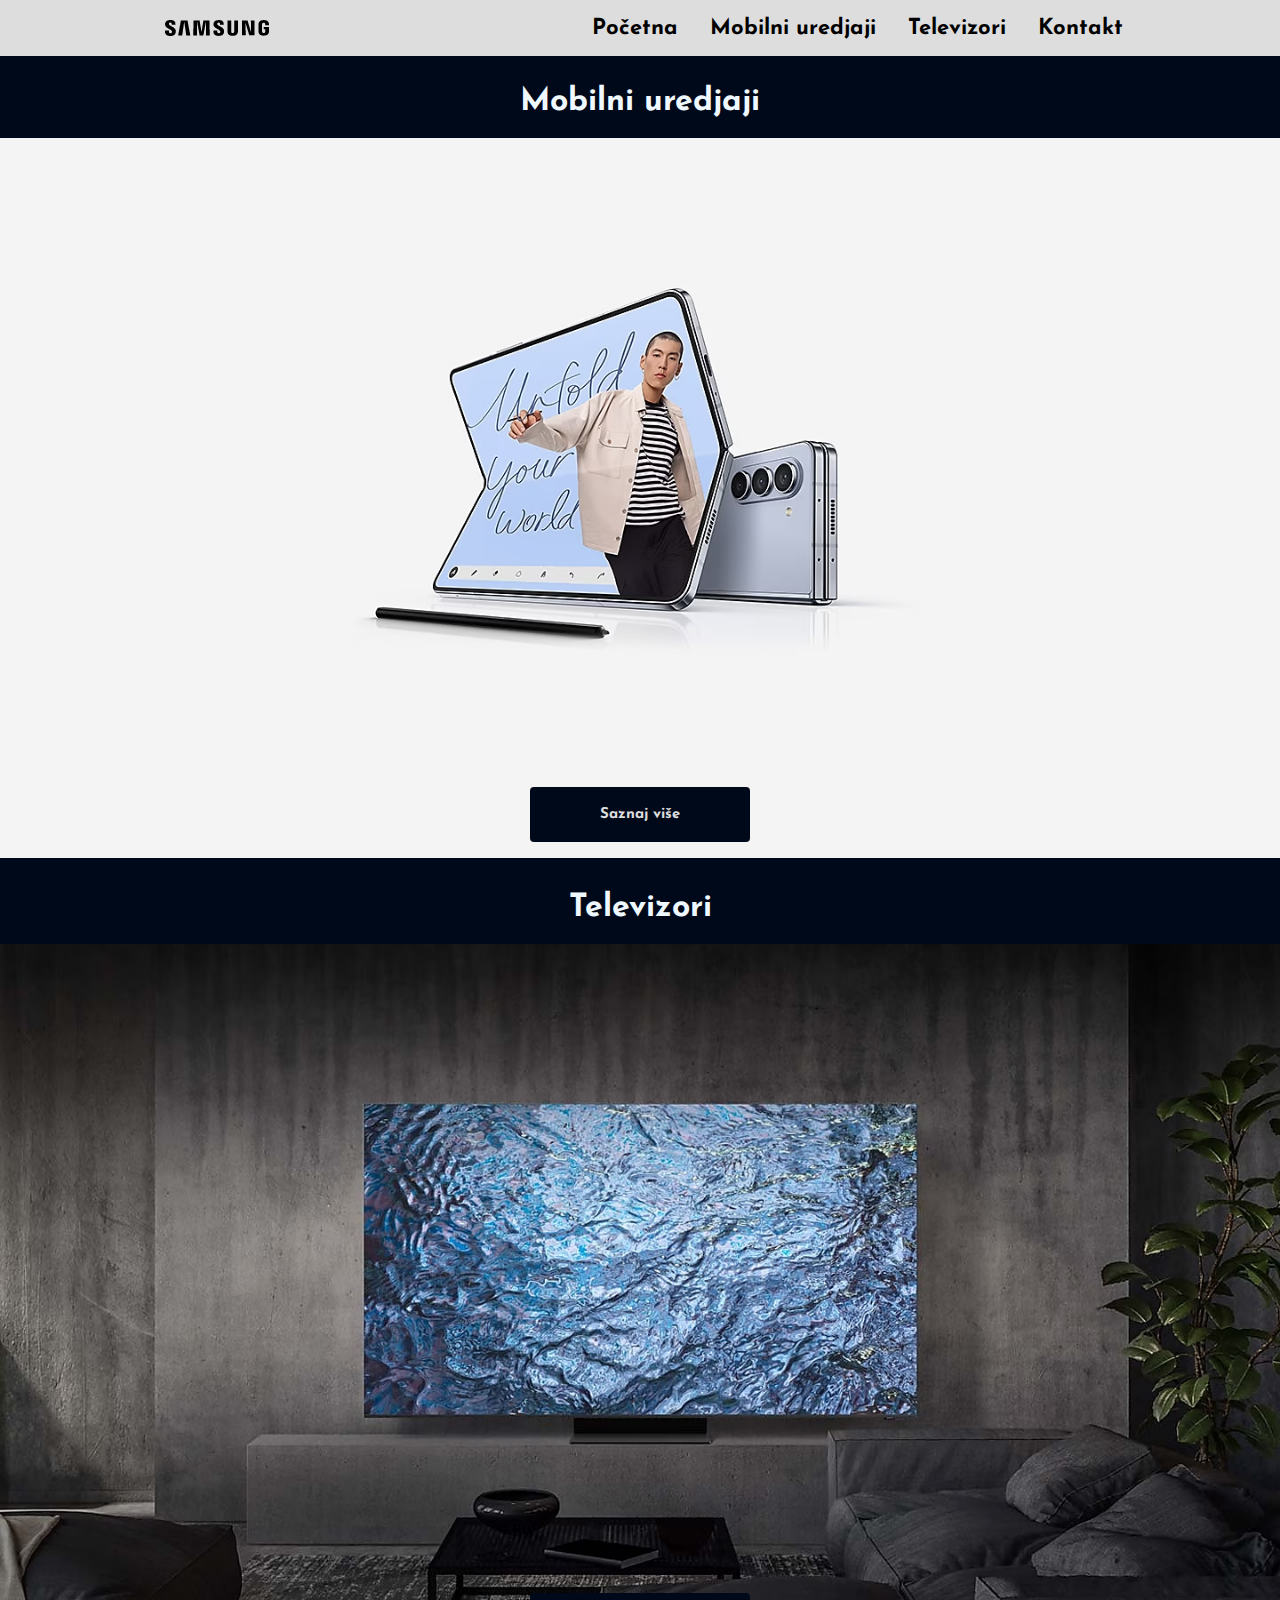
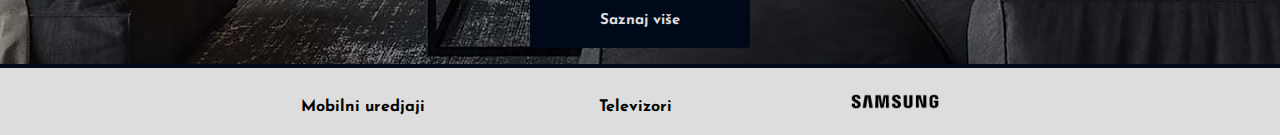
<file: index.html>
<!DOCTYPE html>
<html lang="en">
  <head>
    <meta charset="UTF-8" />
    <meta name="viewport" content="width=device-width, initial-scale=1.0" />
    <meta name="keywords" content="samsung telefoni televizori tehnika" />
    <meta name="author" content="Veljko" />
    <meta name="description" content="Samsung Electronics" />
    <link
      rel="stylesheet"
      href="https://cdnjs.cloudflare.com/ajax/libs/font-awesome/4.7.0/css/font-awesome.min.css"
    />
    <link
      href="https://fonts.googleapis.com/css?family=Josefin Sans"
      rel="stylesheet"
    />
    <link rel="stylesheet" href="./css/style.css" />
    <title>Samsung</title>
  </head>
  <body>
    <header>
      <div class="topnav" id="myTopnav">
        <div class="logo">
          <a id="logo" href="index.html">
            <img src="./img/logo.png" alt="" />
          </a>
        </div>
        <div class="menu-links">
          <a href="kontakt.html">Kontakt</a>
          <a href="televizija.html">Televizori</a>
          <a href="uredjaji.html">Mobilni uredjaji</a>
          <a href="index.html">Početna</a>
          <a href="javascript:void(0);" class="icon" onclick="menu()">
            <i class="fa fa-bars" aria-hidden="true"></i>
          </a>
        </div>
      </div>
    </header>
    <h1 id="uredjaji" class="naslov">Mobilni uredjaji</h1>
    <div class="container-fluid">
      <section class="mobilni-uredjaji">
        <img src="./img/mobilni.avif" alt="" />
        <div class="row btn-submit btn-more">
          <a href="uredjaji.html"
            ><input type="submit" value="Saznaj više"
          /></a>
        </div>
      </section>
      <h1 id="televizori" class="naslov">Televizori</h1>
      <section class="mobilni-uredjaji">
        <img src="./img/televizija.avif" alt="" />
        <div class="row btn-submit btn-more">
          <a href="televizija.html">
            <input type="submit" value="Saznaj više" />
          </a>
        </div>
      </section>
    </div>
    <footer>
      <div class="container">
        <div class="row footer-row">
          <div class="footer-menu">
            <a href="#uredjaji">Mobilni uredjaji</a>
            <a href="#televizori">Televizori</a>
          </div>
          <div class="logo">
            <img src="./img/logo.png" alt="" />
          </div>
        </div>
      </div>
    </footer>
    <script src="./js/script.js"></script>
  </body>
</html>
</file>
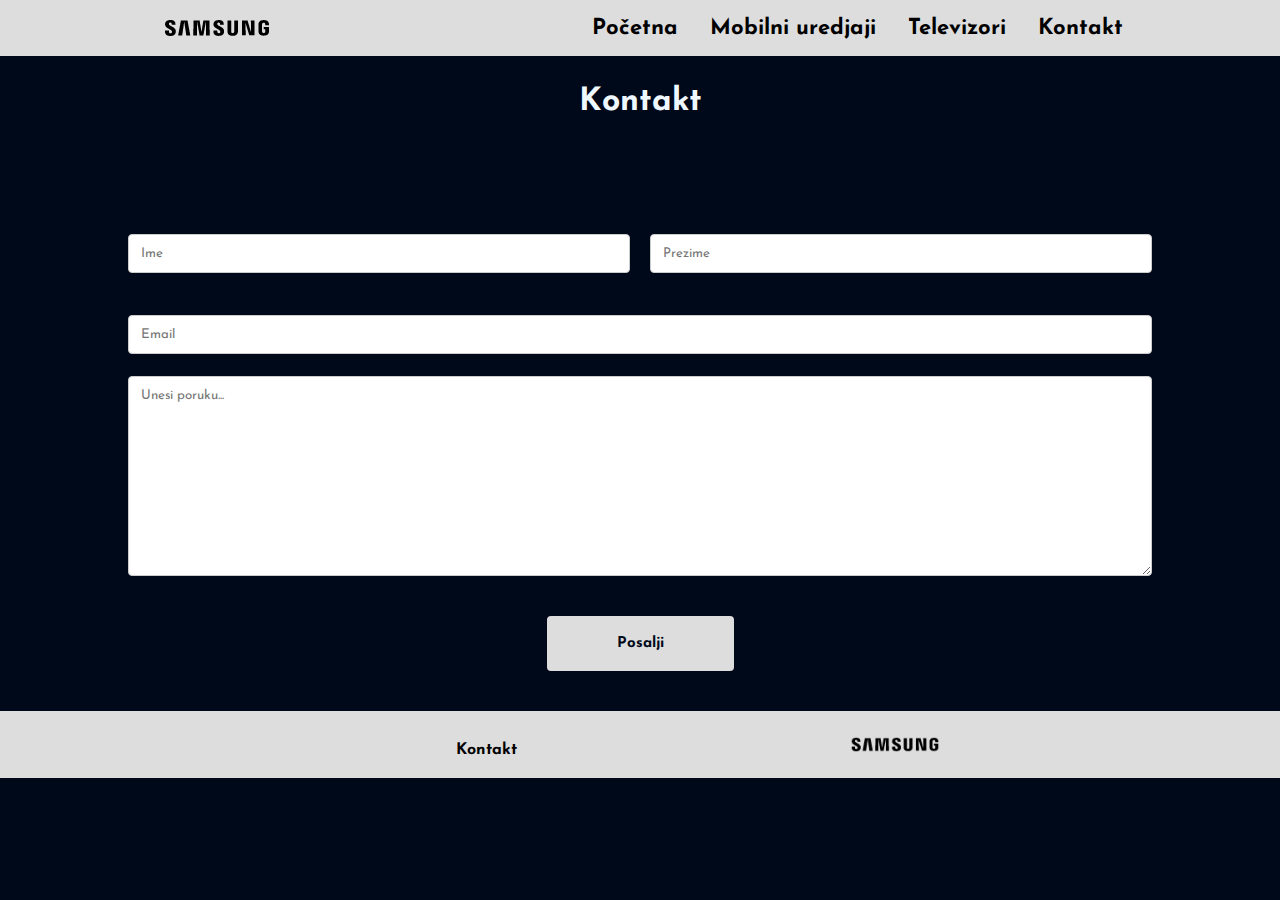
<file: kontakt.html>
<!DOCTYPE html>
<html lang="en">
  <head>
    <meta charset="UTF-8" />
    <meta name="viewport" content="width=device-width, initial-scale=1.0" />
    <meta name="keywords" content="samsung telefoni televizori tehnika" />
    <meta name="author" content="Veljko" />
    <meta name="description" content="Samsung Electronics" />
    <link
      rel="stylesheet"
      href="https://cdnjs.cloudflare.com/ajax/libs/font-awesome/4.7.0/css/font-awesome.min.css"
    />
    <link
      href="https://fonts.googleapis.com/css?family=Josefin Sans"
      rel="stylesheet"
    />
    <link rel="stylesheet" href="./css/style.css" />
    <title>Samsung</title>
  </head>
  <body>
    <header>
      <div class="topnav" id="myTopnav">
        <div class="logo">
          <a id="logo" href="index.html">
            <img src="./img/logo.png" alt="" />
          </a>
        </div>
        <div class="menu-links">
          <a href="kontakt.html">Kontakt</a>
          <a href="televizija.html">Televizori</a>
          <a href="uredjaji.html">Mobilni uredjaji</a>
          <a href="index.html">Početna</a>
          <a href="javascript:void(0);" class="icon" onclick="menu()">
            <i class="fa fa-bars" aria-hidden="true"></i>
          </a>
        </div>
      </div>
    </header>
    <h1 id="kontakt" class="naslov">Kontakt</h1>
    <div class="container">
      <div class="row">
        <form id="kontakt-forma">
          <div class="row">
            <input type="text" id="fname" name="firstname" placeholder="Ime" />

            <input
              type="text"
              id="lname"
              name="lastname"
              placeholder="Prezime"
            />
          </div>

          <input type="email" id="email" name="email" placeholder="Email" />
          <textarea
            id="subject"
            name="subject"
            placeholder="Unesi poruku..."
            style="height: 200px"
          ></textarea>
          <div class="row btn-submit">
            <input type="submit" value="Posalji" />
          </div>
        </form>
      </div>
    </div>
    <footer>
      <div class="container">
        <div class="row footer-row">
          <div class="footer-menu">
            <a href="#kontakt">Kontakt</a>
          </div>
          <div class="logo">
            <img src="./img/logo.png" alt="" />
          </div>
        </div>
      </div>
    </footer>
    <script src="./js/script.js"></script>
  </body>
</html>
</file>
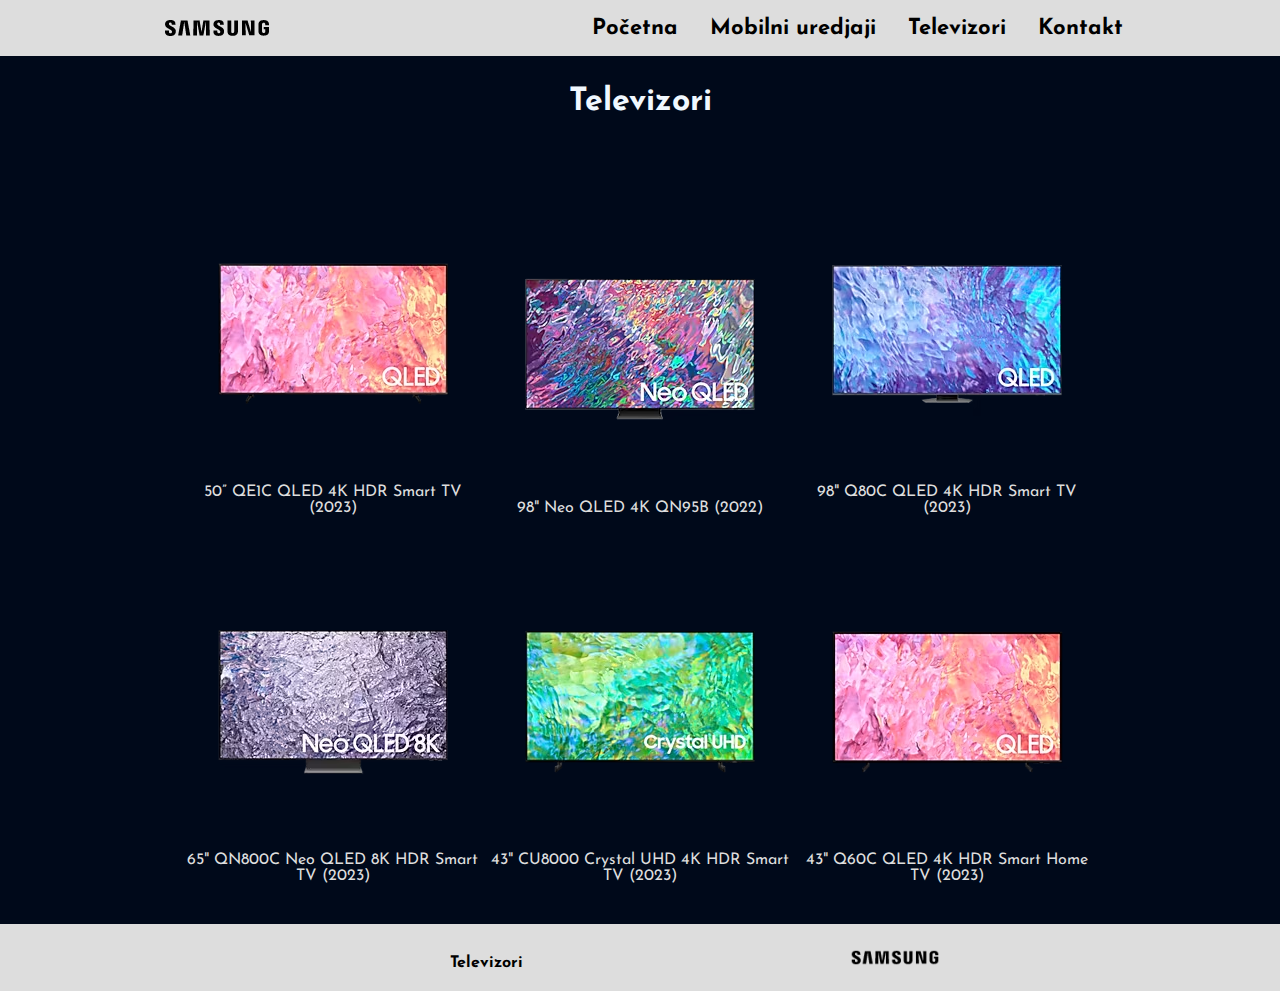
<file: televizija.html>
<!DOCTYPE html>
<html lang="en">
  <head>
    <meta charset="UTF-8" />
    <meta name="viewport" content="width=device-width, initial-scale=1.0" />
    <meta name="keywords" content="samsung telefoni televizori tehnika" />
    <meta name="author" content="Veljko" />
    <meta name="description" content="Samsung Electronics" />
    <link
      rel="stylesheet"
      href="https://cdnjs.cloudflare.com/ajax/libs/font-awesome/4.7.0/css/font-awesome.min.css"
    />
    <link
      href="https://fonts.googleapis.com/css?family=Josefin Sans"
      rel="stylesheet"
    />
    <link rel="stylesheet" href="./css/style.css" />
    <title>Samsung</title>
  </head>
  <body>
    <header>
      <div class="topnav" id="myTopnav">
        <div class="logo">
          <a id="logo" href="index.html">
            <img src="./img/logo.png" alt="" />
          </a>
        </div>
        <div class="menu-links">
          <a href="kontakt.html">Kontakt</a>
          <a href="televizija.html">Televizori</a>
          <a href="uredjaji.html">Mobilni uredjaji</a>
          <a href="index.html">Početna</a>
          <a href="javascript:void(0);" class="icon" onclick="menu()">
            <i class="fa fa-bars" aria-hidden="true"></i>
          </a>
        </div>
      </div>
    </header>
    <h1 id="televizori" class="naslov">Televizori</h1>
    <div class="container">
      <div class="row row-gallery">
        <div class="col-33">
          <div class="gallery">
            <a
              target="_blank"
              href="https://www.samsung.com/rs/tvs/qled-tv/qe1c-50-inch-qled-4k-smart-tv-qe50qe1cauxxh/"
            >
              <img
                src="./img/tv1.avif"
                alt="50” QE1C QLED 4K HDR Smart TV (2023)"
              />
            </a>
            <div class="desc">50” QE1C QLED 4K HDR Smart TV (2023)</div>
          </div>
        </div>

        <div class="col-33">
          <div class="gallery">
            <a
              target="_blank"
              href="https://www.samsung.com/rs/tvs/qled-tv/qn100b-98-inch-neo-qled-4k-smart-tv-qe98qn100btxxh/"
            >
              <img src="./img/tv2.avif" alt="98” Neo QLED 4K QN95B" />
            </a>
            <div class="desc">98" Neo QLED 4K QN95B (2022)</div>
          </div>
        </div>

        <div class="col-33">
          <div class="gallery">
            <a
              target="_blank"
              href="https://www.samsung.com/rs/tvs/qled-tv/q80c-98-inch-qled-4k-smart-tv-qe98q80catxxh/"
            >
              <img
                src="./img/tv3.avif"
                alt="98” Q80C QLED 4K HDR Smart TV (2023)"
              />
            </a>
            <div class="desc">98" Q80C QLED 4K HDR Smart TV (2023)</div>
          </div>
        </div>
      </div>
      <div class="row row-gallery row2">
        <div class="col-33">
          <div class="gallery">
            <a
              target="_blank"
              href="https://www.samsung.com/rs/tvs/qled-tv/qn800c-65-inch-neo-qled-8k-smart-tv-qe65qn800ctxxh/"
            >
              <img
                src="./img/tv4.avif"
                alt="65” QN800C Neo QLED 8K HDR Smart TV (2023)"
              />
            </a>
            <div class="desc">65" QN800C Neo QLED 8K HDR Smart TV (2023)</div>
          </div>
        </div>

        <div class="col-33">
          <div class="gallery">
            <a
              target="_blank"
              href="https://www.samsung.com/rs/tvs/uhd-4k-tv/cu8000-43-inch-ue43cu8072uxxh/"
            >
              <img
                src="./img/tv5.avif"
                alt="43” CU8000 Crystal UHD 4K HDR Smart TV (2023)"
              />
            </a>
            <div class="desc">
              43" CU8000 Crystal UHD 4K HDR Smart TV (2023)
            </div>
          </div>
        </div>

        <div class="col-33">
          <div class="gallery">
            <a
              target="_blank"
              href="https://www.samsung.com/rs/tvs/qled-tv/q60c-43-inch-qled-4k-smart-tv-qe43q60cauxxh/"
            >
              <img
                src="./img/tv6.avif"
                alt="43” Q60C QLED 4K HDR Smart Home TV
              (2023)"
              />
            </a>
            <div class="desc">43" Q60C QLED 4K HDR Smart Home TV (2023)</div>
          </div>
        </div>
      </div>
    </div>
    <footer>
      <div class="container">
        <div class="row footer-row">
          <div class="footer-menu">
            <a href="#televizori">Televizori</a>
          </div>
          <div class="logo">
            <img src="./img/logo.png" alt="" />
          </div>
        </div>
      </div>
    </footer>
    <script src="./js/script.js"></script>
  </body>
</html>
</file>
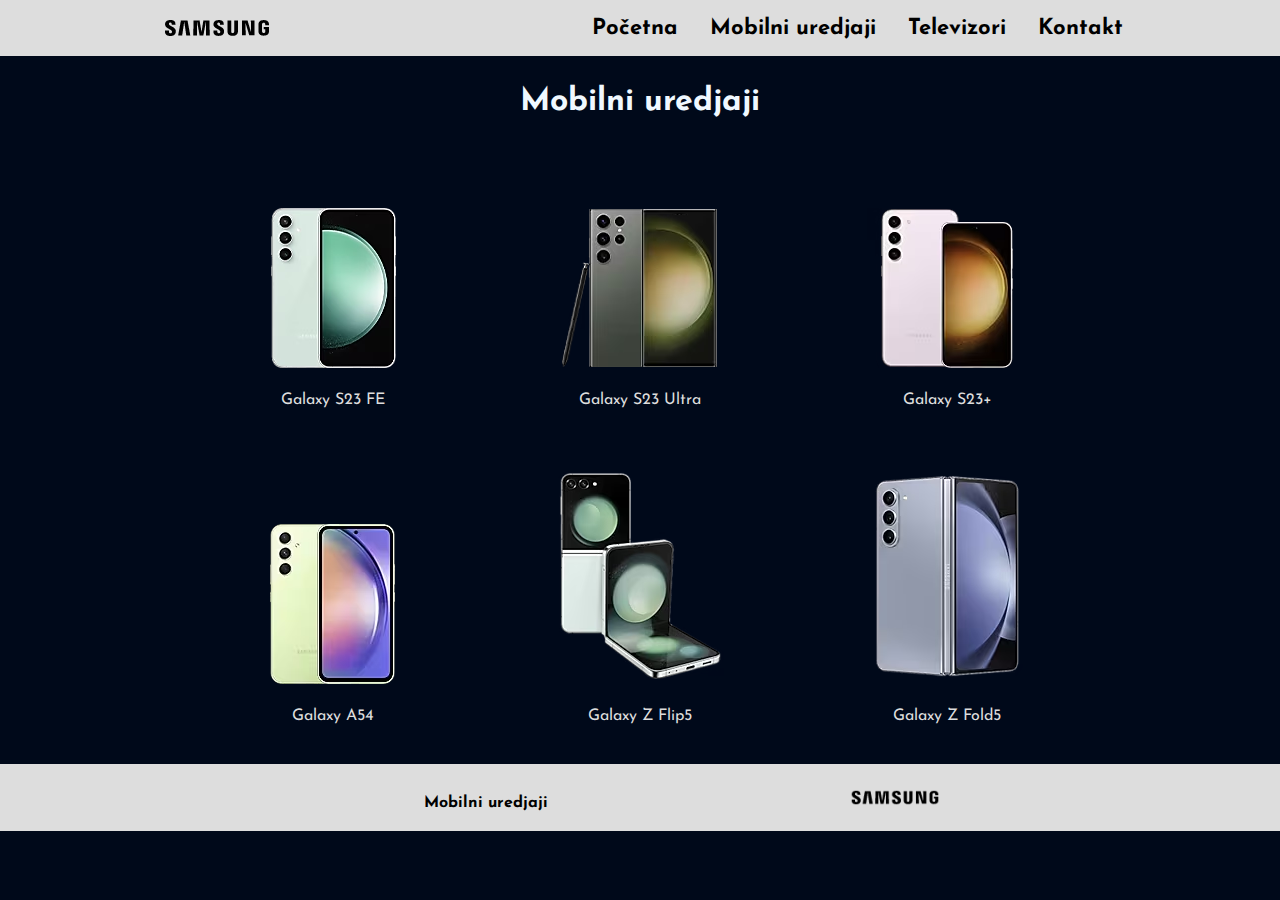
<file: uredjaji.html>
<!DOCTYPE html>
<html lang="en">
  <head>
    <meta charset="UTF-8" />
    <meta name="viewport" content="width=device-width, initial-scale=1.0" />
    <meta name="keywords" content="samsung telefoni televizori tehnika" />
    <meta name="author" content="Veljko" />
    <meta name="description" content="Samsung Electronics" />
    <link
      rel="stylesheet"
      href="https://cdnjs.cloudflare.com/ajax/libs/font-awesome/4.7.0/css/font-awesome.min.css"
    />
    <link
      href="https://fonts.googleapis.com/css?family=Josefin Sans"
      rel="stylesheet"
    />
    <link rel="stylesheet" href="./css/style.css" />
    <title>Samsung</title>
  </head>
  <body>
    <header>
      <div class="topnav" id="myTopnav">
        <div class="logo">
          <a id="logo" href="index.html">
            <img src="./img/logo.png" alt="" />
          </a>
        </div>
        <div class="menu-links">
          <a href="kontakt.html">Kontakt</a>
          <a href="televizija.html">Televizori</a>
          <a href="uredjaji.html">Mobilni uredjaji</a>
          <a href="index.html">Početna</a>
          <a href="javascript:void(0);" class="icon" onclick="menu()">
            <i class="fa fa-bars" aria-hidden="true"></i>
          </a>
        </div>
      </div>
    </header>
    <h1 id="uredjaji" class="naslov">Mobilni uredjaji</h1>
    <div class="container">
      <div class="row row-gallery">
        <div class="col-33">
          <div class="gallery">
            <a
              target="_blank"
              href="https://www.samsung.com/rs/smartphones/galaxy-s23-fe/buy/"
            >
              <img src="./img/s23fe.avif" alt="Galaxy S23 FE" />
            </a>
            <div class="desc">Galaxy S23 FE</div>
          </div>
        </div>

        <div class="col-33">
          <div class="gallery">
            <a
              target="_blank"
              href="https://www.samsung.com/rs/smartphones/galaxy-s23-ultra/buy/"
            >
              <img src="./img/s23ultra.avif" alt="Galaxy S23 Ultra" />
            </a>
            <div class="desc">Galaxy S23 Ultra</div>
          </div>
        </div>

        <div class="col-33">
          <div class="gallery">
            <a
              target="_blank"
              href="https://www.samsung.com/rs/smartphones/galaxy-s23/buy/"
            >
              <img src="./img/s23plus.avif" alt="Galaxy S23+" />
            </a>
            <div class="desc">Galaxy S23+</div>
          </div>
        </div>
      </div>
      <div class="row row-gallery row2">
        <div class="col-33">
          <div class="gallery">
            <a
              target="_blank"
              href="https://www.samsung.com/rs/smartphones/galaxy-a/galaxy-a54-5g-awesome-black-256gb-sm-a546bzkdeuc/"
            >
              <img src="./img/a54.avif" alt="Galaxy A54" />
            </a>
            <div class="desc">Galaxy A54</div>
          </div>
        </div>

        <div class="col-33">
          <div class="gallery">
            <a
              target="_blank"
              href="https://www.samsung.com/rs/smartphones/galaxy-z-flip5/"
            >
              <img src="./img/zflip5.avif" alt="Galaxy Z Flip5" />
            </a>
            <div class="desc">Galaxy Z Flip5</div>
          </div>
        </div>

        <div class="col-33">
          <div class="gallery">
            <a
              target="_blank"
              href="https://www.samsung.com/rs/smartphones/galaxy-z-fold5/"
            >
              <img src="./img/zfold5.avif" alt="Galaxy Z Fold5" />
            </a>
            <div class="desc">Galaxy Z Fold5</div>
          </div>
        </div>
      </div>
    </div>
    <footer>
      <div class="container">
        <div class="row footer-row">
          <div class="footer-menu">
            <a href="#uredjaji">Mobilni uredjaji</a>
          </div>
          <div class="logo">
            <img src="./img/logo.png" alt="" />
          </div>
        </div>
      </div>
    </footer>
    <script src="./js/script.js"></script>
  </body>
</html>
</file>
<file: css/style.css>
* {
  margin: 0;
  padding: 0;
  scroll-behavior: smooth;
  font-family: "Josefin Sans", sans-serif;
}
body {
  background-color: #00091a;
}
/* Meni */
.topnav {
  background-color: #ddd;
  overflow: hidden;
  display: flex;
  justify-content: space-around;
  align-items: center;
}
.topnav a {
  float: right;
  display: block;
  color: #000;
  text-align: center;
  padding: 14px 16px;
  text-decoration: none;
  font-size: 22px;
  font-weight: bold;
}

.topnav a:nth-child(5) {
  display: none;
}
.topnav .icon {
  display: none;
}

#logo {
  float: left;
  font-size: 0;
  padding: 12px 16px;
}
#logo:hover {
  border-bottom: none;
}
/* Pocetna */
.naslov {
  color: aliceblue;
  text-align: center;
  margin-top: 30px;
  margin-bottom: 20px;
  animation-name: color;
  animation-duration: 2s;
  animation-iteration-count: infinite;
}

@keyframes color {
  0% {
    color: aliceblue;
  }
  50% {
    color: rgb(127, 195, 255);
  }
  1000% {
    color: aliceblue;
  }
}

.mobilni-uredjaji {
  position: relative;
}
.mobilni-uredjaji .btn-more {
  position: absolute;
  left: 50%;
  bottom: 0;
  transform: translateX(-50%);
}
.btn-more input[type="submit"] {
  background-color: #00091a;
  color: #ddd;
}
.btn-more input[type="submit"]:hover {
  background-color: #00091a;
  color: #ddd;
  transform: scale(1.1);
}
.mobilni-uredjaji img {
  max-width: 100%;
  width: 100%;
}
.container {
  width: 80%;
  margin: auto;
  padding-top: 50px;
}
.row {
  display: flex;
  flex-direction: row;
  justify-content: center;
  align-items: end;
  padding: 20px 0;
}
/* Uredjaji i televizori */
.col-33 {
  width: 30%;
}
.gallery {
  text-align: center;
}
.gallery:hover img {
  transform: rotateY(360deg);
  transition: 2s;
}
.gallery .desc {
  margin-top: 20px;
  margin-bottom: 20px;
  color: #ddd;
}

/* Kontakt */
form {
  width: 100%;
}
#fname {
  margin-right: 10px;
}
#lname {
  margin-left: 10px;
}
input[type="text"],
input[type="email"],
select,
textarea {
  width: 100%;
  padding: 12px;
  border: 1px solid #ccc;
  border-radius: 4px;
  box-sizing: border-box;
  margin-top: 6px;
  margin-bottom: 16px;
  resize: vertical;
}

input[type="submit"] {
  background-color: #ddd;
  color: #00091a;
  padding: 20px 70px;
  border: none;
  border-radius: 4px;
  cursor: pointer;
  margin: auto;
  transition: all 0.3s;
  font-size: 15px;
  font-weight: 700;
}

input[type="submit"]:hover {
  background-color: transparent;
  color: #ddd;
}
/* Futer */
footer {
  background-color: #ddd;
}
footer .container {
  padding-top: 0;
}
.footer-row .footer-menu {
  width: 70%;
  display: flex;
  align-items: center;
  justify-content: space-evenly;
}
.footer-row .footer-menu a {
  text-decoration: none;
  color: black;
  font-weight: bold;
}
.footer-row .footer-menu a:hover {
  transform: scale(1.2);
  transition: 0.3s;
}
.footer-row .logo {
  width: 30%;
  display: flex;
  align-items: center;
}
.footer-row .logo img {
  max-width: 100px;
}
@media screen and (max-width: 1000px) {
  .row {
    flex-direction: column;
    align-items: center;
  }
  .col-33 {
    width: 100%;
  }
  .container {
    padding-top: 0;
  }
  #fname {
    margin-right: 0;
  }
  #lname {
    margin-left: 0;
  }
  #kontakt-forma .row {
    padding-bottom: 0;
  }
  .footer-row .footer-menu {
    width: 100%;
  }
  .footer-row .logo {
    width: 100%;
    justify-content: center;
    margin-top: 10px;
  }
}

@media screen and (max-width: 720px) {
  .topnav {
    display: block;
  }
  .topnav a {
    display: none;
  }
  .topnav a:hover {
    transform: none;
  }
  #logo {
    display: none;
  }
  .topnav a.icon {
    float: right;
    display: block;
  }
  .topnav.responsive {
    position: relative;
  }
  .topnav.responsive .icon {
    position: absolute;
    right: 0;
    top: 0;
  }
  .topnav.responsive a {
    float: none;
    display: block;
    text-align: left;
  }
  .topnav.responsive a:nth-child(5) {
    display: block;
  }
}
</file>
